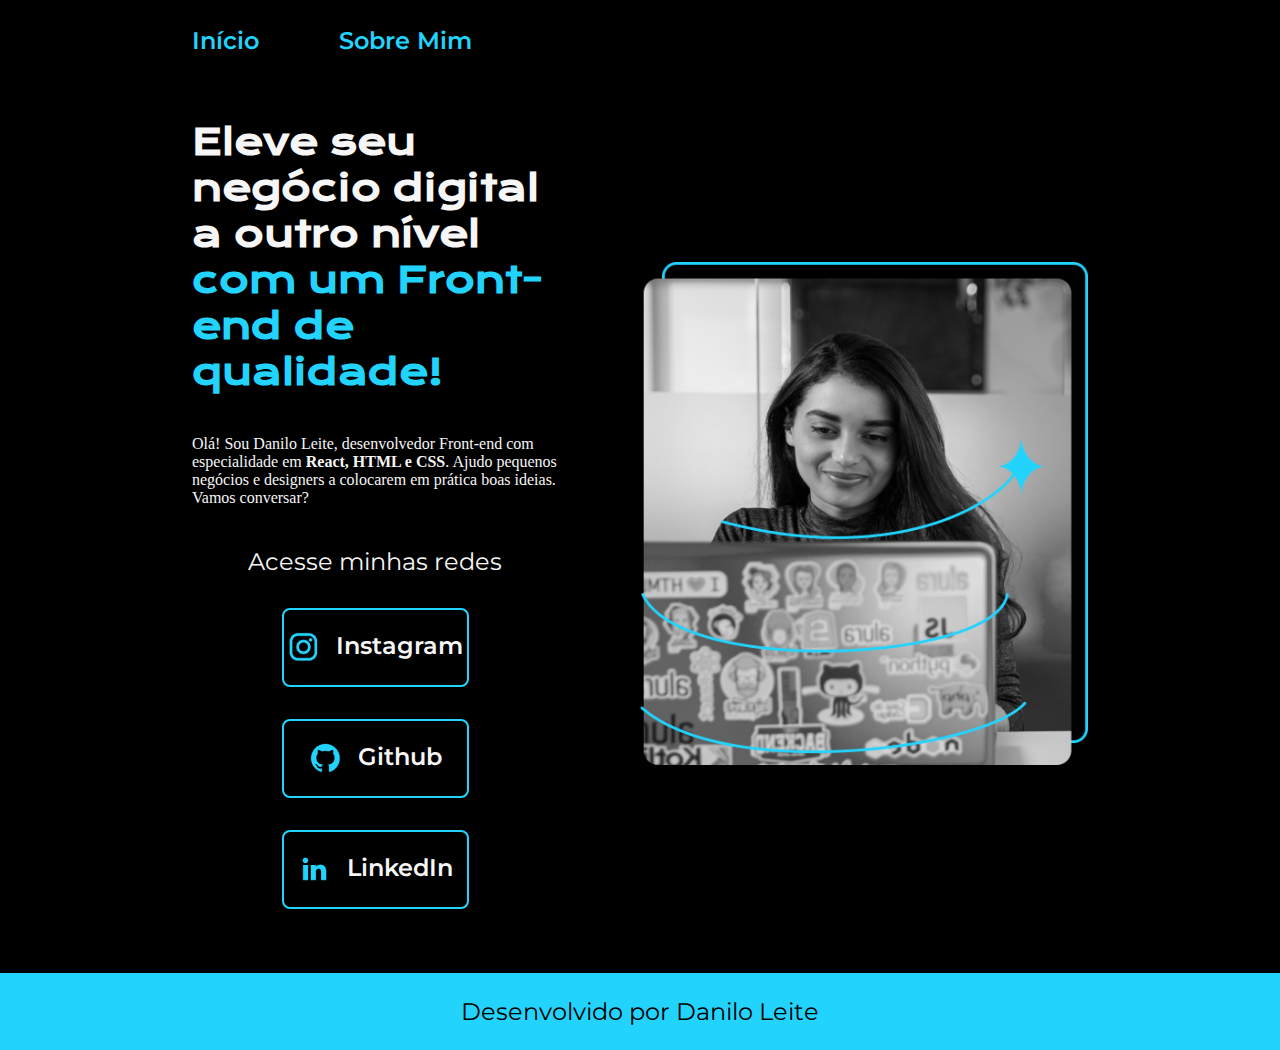
<file: index.html>
<!DOCTYPE html>
<html lang="pt-br">
<head>
    <meta charset="UTF-8">
    <meta http-equiv="X-UA-Compatible" content="IE=edge">
    <meta name="viewport" content="width=device-width, initial-scale=1.0">
    <title>Portfólio</title>
    <link rel="stylesheet" href="./estilos/style.css">
</head>
<body>
    <header class="cabecalho"> 
        <nav class="cabecalho__menu">
            <a class="cabecalho__menu__link" href="index.html">Início</a>
            <a class="cabecalho__menu__link" href="about.html">Sobre Mim</a>
        </nav>

    </header>
    <main class="apresentacao"> 
    <section class="apresentacao__conteudo">
        <h1 class="apresentacao__titulo">Eleve seu negócio digital a outro nível <strong class="titulo">com um Front-end de qualidade!</strong></h1>
        <p class="apresentacao_texto">Olá! Sou Danilo Leite, desenvolvedor Front-end com especialidade em <strong class="paragrafo">React, HTML e CSS</strong>. Ajudo pequenos negócios e designers a colocarem em prática boas ideias. Vamos conversar?</p>
        <div class="apresentacao__links">
            <h2 class="apresentacao__links_titulo">Acesse minhas redes</h2>
            <a class="apresentacao__links_link" href="https://www.instagram.com/daaleite/">
                <img src="assets/instagram.png">
                Instagram</a>
            <a class="apresentacao__links_link" href="https://github.com/Danil0ve">
                <img src="assets/github.png">
                Github</a>
            <a class="apresentacao__links_link" href="https://www.linkedin.com/in/daaleite/">
                <img src="assets/linkedin.png">
                LinkedIn</a>
        </div>
    </section>
        <img class="apresentacao__imagem" src="assets/Imagem.png" alt="Foto Joana Santos Programando">
    </main>
    <footer class="rodape"> 
        <p>Desenvolvido por Danilo Leite</p>
    </footer>
</body>
</html>
</file>
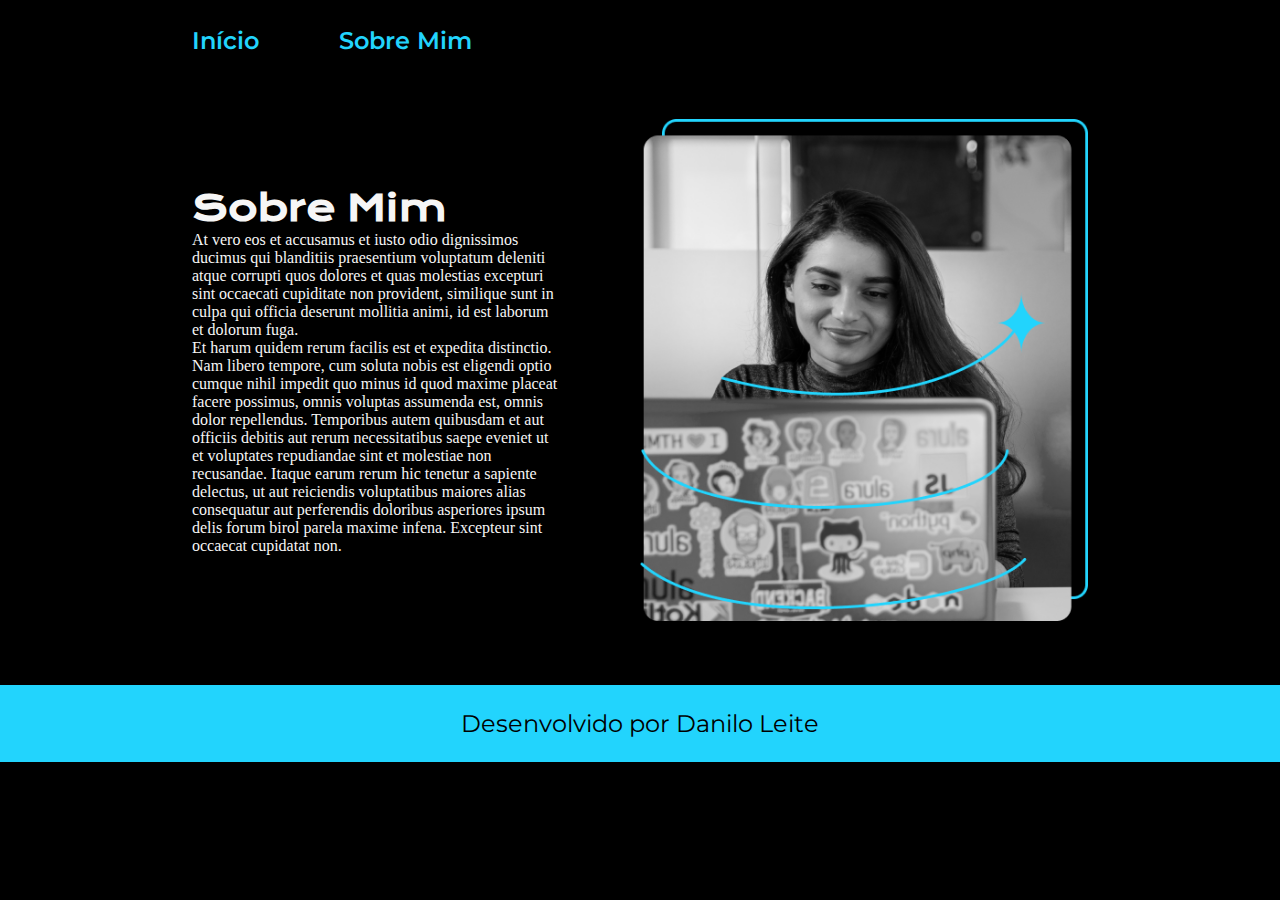
<file: about.html>
<!DOCTYPE html>
<html lang="pt-br">
<head>
    <meta charset="UTF-8">
    <meta http-equiv="X-UA-Compatible" content="IE=edge">
    <meta name="viewport" content="width=device-width, initial-scale=1.0">
    <title>Sobre Mim</title>
    <link rel="stylesheet" href="./estilos/style.css">
</head>
<body>
    <header class="cabecalho"> 
        <nav class="cabecalho__menu">
            <a class="cabecalho__menu__link" href="index.html">Início</a>
            <a class="cabecalho__menu__link" href="about.html">Sobre Mim</a>
        </nav>
    </header>
    <main class="apresentacao">
        <section>
            <h1 class="apresentacao__titulo">Sobre Mim</h1>
            <p class="apresentacao_texto">At vero eos et accusamus et iusto odio dignissimos ducimus qui blanditiis praesentium voluptatum deleniti atque corrupti quos dolores et quas molestias excepturi sint occaecati cupiditate non provident, similique sunt in culpa qui officia deserunt mollitia animi, id est laborum et dolorum fuga.</p>
            <p class="apresentacao_texto">Et harum quidem rerum facilis est et expedita distinctio. Nam libero tempore, cum soluta nobis est eligendi optio cumque nihil impedit quo minus id quod maxime placeat facere possimus, omnis voluptas assumenda est, omnis dolor repellendus. Temporibus autem quibusdam et aut officiis debitis aut rerum necessitatibus saepe eveniet ut et voluptates repudiandae sint et molestiae non recusandae. Itaque earum rerum hic tenetur a sapiente delectus, ut aut reiciendis voluptatibus maiores alias consequatur aut perferendis doloribus asperiores ipsum delis forum birol parela maxime infena. Excepteur sint occaecat cupidatat non.</p>
        </section>
        <img class="apresentacao__imagem" src="assets/Imagem.png" alt="Foto Joana Santos Programando">
        
    </main>
    <footer class="rodape"> 
        <p>Desenvolvido por Danilo Leite</p>
    </footer>
</body>
</html>
</file>
<file: estilos/style.css>
@import url('https://fonts.googleapis.com/css2?family=Krona+One&display=swap');
@import url('https://fonts.googleapis.com/css2?family=Montserrat&display=swap');
@import url('https://fonts.googleapis.com/css2?family=Montserrat:wght@600&display=swap');

:root {
    --cor-primaria: #000000;
    --cor-secundaria: #F6F6F6;
    --cor-terciaria: #22D4FD; 
    --cor-hover: #272727;

    --fonte-primaria: 'Krona One', sans-serif;
    --fonte-secundaria: 'Montserrat', sans-serif;
}

* {
    margin: 0;
    padding: 0;
}

body {
    /* height: 100vh; */
    box-sizing: border-box;
    background-color: var(--cor-primaria);
    color: var(--cor-secundaria);
}

.cabecalho {
    padding: 2% 0% 0% 15%;
}

.cabecalho__menu {
    display: flex;
    gap: 80px;
}

.cabecalho__menu__link {
    font-size: 24px;
    font-family: var(--fonte-secundaria);
    color: var(--cor-terciaria); 
    font-weight: 600;
    text-decoration: none;
}

.titulo { 
    color: var(--cor-terciaria);
}

.apresentacao {
    display: flex;
    align-items: center;
    justify-content: space-between;
    padding: 5% 15%;
    gap: 82px;
}

.apresentacao__conteudo {
    width: 50%;
    display: flex;
    flex-direction: column;
    gap: 40px;
}

.apresentacao__titulo {
    font-size: 2.25rem;
    font-family: var(--fonte-primaria);
}

.apresentacao__texto {
    font-size: 1.5rem;
    font-family: var(--fonte-secundaria);
}

.apresentacao__links {
    display: flex;
    flex-direction: column;
    justify-content: space-between;
    align-items: center;
    gap: 32px;
}

.apresentacao__links_titulo {
    font-size: 1.5rem;
    font-family: var(--fonte-secundaria);
    font-weight: 400;
}

.apresentacao__links_link {
    /* background-color: #22D4FD;*/ 
    display: flex;
    justify-content: center;
    gap: 16px;
    width: 50%;
    text-align: center;
    border-radius: 8px;
    border: 2px solid var(--cor-terciaria);
    font-size: 1.5rem;
    font-weight: 600;
    padding: 21.5px 0px;
    text-decoration: none;
    color: var(--cor-secundaria);
    font-family: var(--fonte-secundaria);
}

.apresentacao__links_link:hover {
    background-color: var(--cor-hover);
    border-radius: 16px;
}

.apresentacao__imagem {
    width: 50%;
}

.rodape {
    color: var(--cor-primaria);
    background-color: var(--cor-terciaria);
    padding: 24px;
    text-align: center;
    font-family: var(--fonte-secundaria);
    font-size: 1.5rem;
    font-weight: 400;

}

@media (max-width: 1200px) {
    .cabecalho {
        padding: 10%;
    }
    .cabecalho__menu {
        justify-content: center;
    }
    .apresentacao {
        flex-direction: column-reverse;
        padding: 5% ;
    }
    .apresentacao__conteudo {
        width: auto;
    }    
}
</file>
